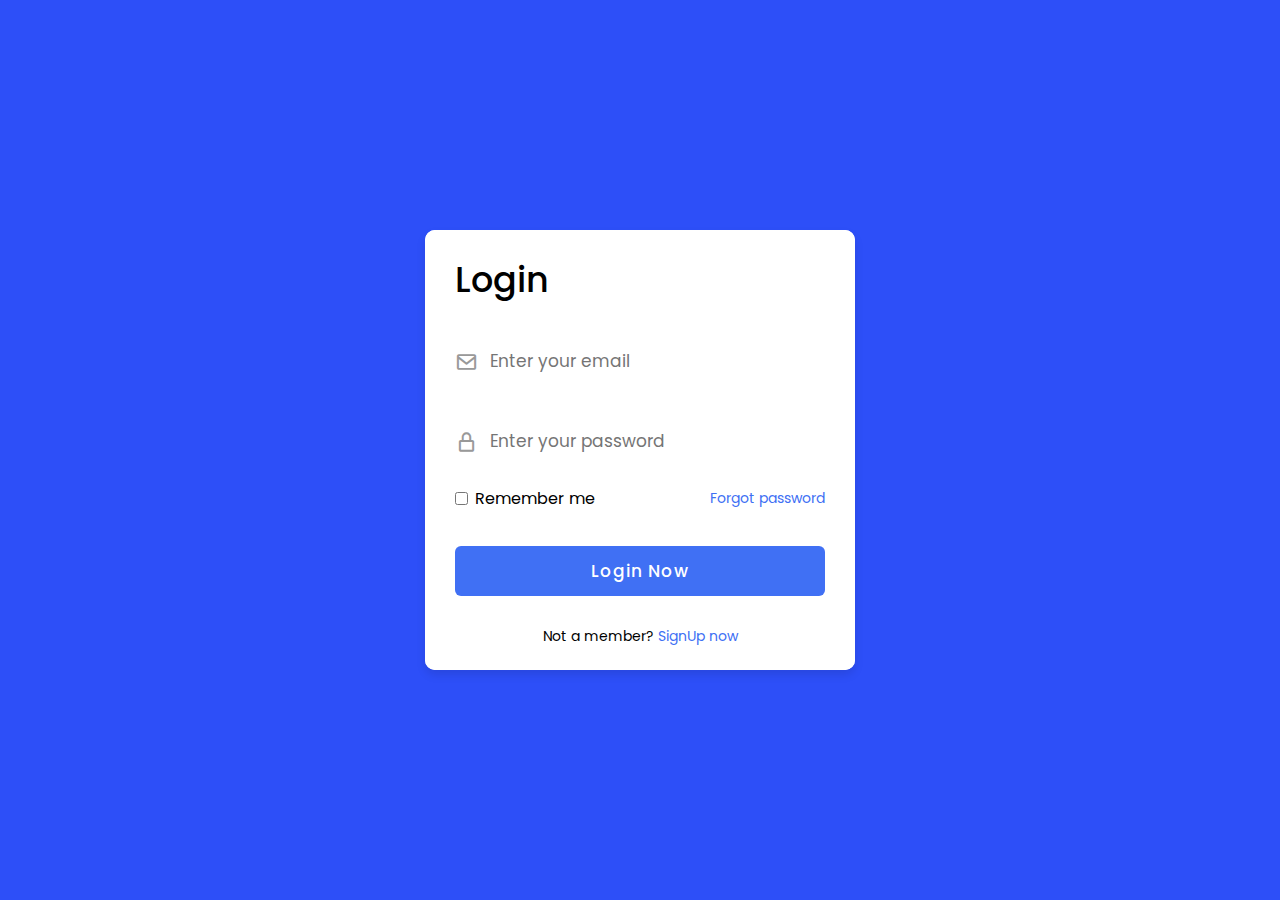
<file: index.html>
<!DOCTYPE html>
<html lang="en">
<head>
    <meta charset="UTF-8">
    <meta name="viewport" content="width=device-width, initial-scale=1.0">
    <title>Sign-in form</title>
    <link rel="stylesheet" href="style.css">
    <link href='https://unpkg.com/boxicons@2.1.4/css/boxicons.min.css' rel='stylesheet'>
</head>
<body>
    <div class="container">
        <div class="box">
            <div class="login_page">
                <span class="title">
                    Login
                </span>
                <form action="#">
                    <div class="input_field">
                        <input type="text" name="email" id="email" required placeholder="Enter your email">
                        <i class='bx bx-envelope'></i>
                    </div>
                    <div class="input_field">
                        <input class="password" type="password" name="pwd" id="pwd" required placeholder="Enter your password">
                        <i class='bx bx-lock-alt' ></i> 
                    </div>
                    <div class="checkbox">
                        <div class="checkbox-content">
                            <input type="checkbox" name="check" id="check">
                            <label for="check">Remember me</label>
                        </div>
                        <a href="#" class="text">Forgot password</a>
                    </div>
                    <div class="input_field button">
                        <input type="button" value="Login Now">
                    </div>
                    <div class="sign-up">
                        <span class="text">Not a member?</span>
                        <a href="register.html" class="text">SignUp now</a>
                    </div>
                </form>
            </div>
        </div>

    </div>
</body>
</html>
</file>
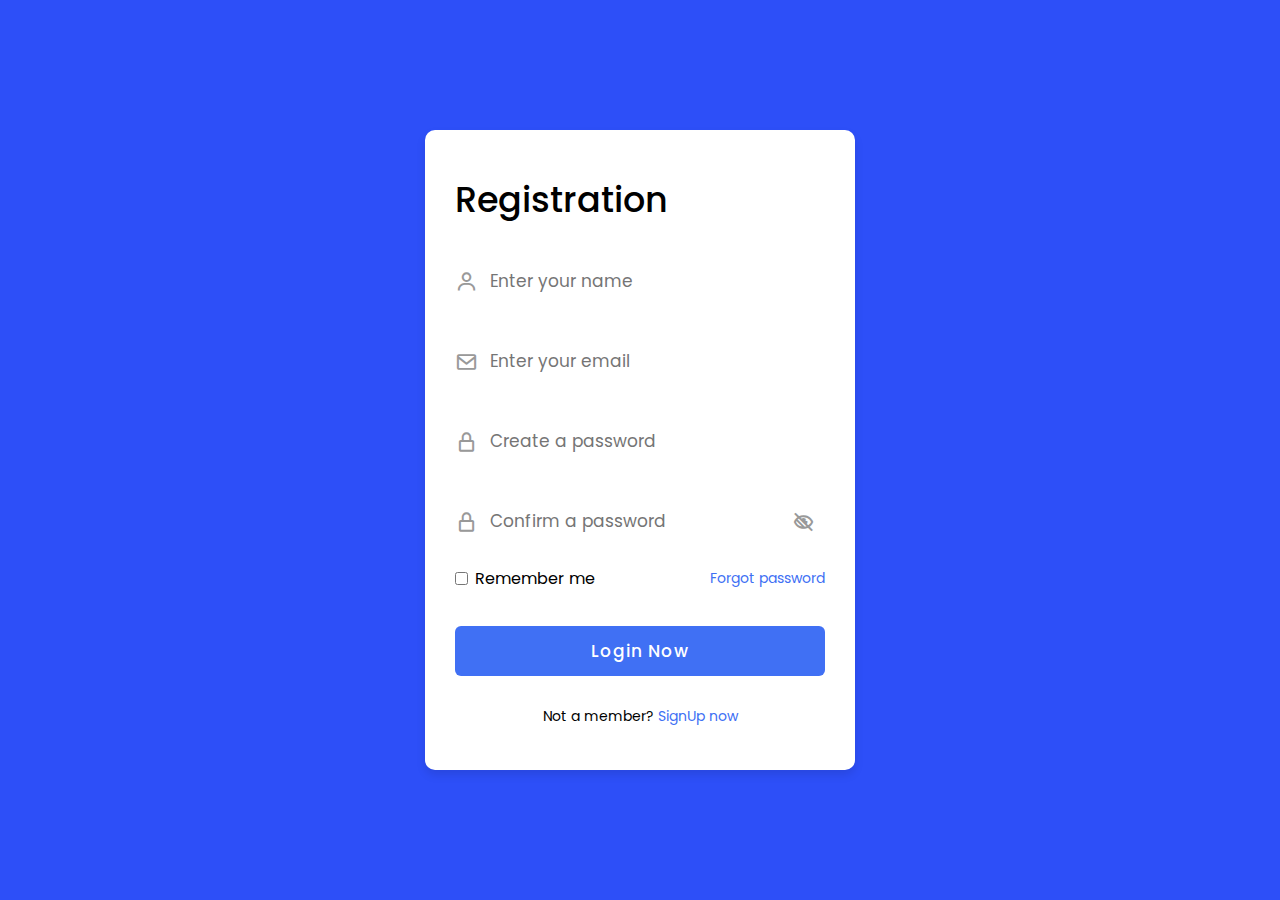
<file: register.html>
<!DOCTYPE html>
<html lang="en">
<head>
    <meta charset="UTF-8">
    <meta name="viewport" content="width=device-width, initial-scale=1.0">
    <title>Sign-up form</title>
    <link rel="stylesheet" href="register.css">
    <link href='https://unpkg.com/boxicons@2.1.4/css/boxicons.min.css' rel='stylesheet'>
</head>
<body>
    <div class="container">
        <div class="box">
            <div class="login_page">
                <span class="title">
                    Registration
                </span>
                <form action="#">
                    <div class="input_field">
                        <input type="text" name="name" id="name" required placeholder="Enter your name">
                        <i class='bx bx-user'></i>
                    </div>
                    <div class="input_field">
                        <input type="text" name="email" id="email" required placeholder="Enter your email">
                        <i class='bx bx-envelope'></i>
                    </div>
                    <div class="input_field">
                        <input class="password" type="password" name="pwd" id="pwd" required placeholder="Create a password">
                        <i class='bx bx-lock-alt' ></i> 
                    </div>
                    <div class="input_field">
                        <input class="password" type="password" name="pwd" id="pwd" required placeholder="Confirm a password">
                        <i class='bx bx-lock-alt' ></i> 
                        <i class='bx bx-low-vision'></i>
                    </div>
                    <div class="checkbox">
                        <div class="checkbox-content">
                            <input type="checkbox" name="check" id="check">
                            <label for="check">Remember me</label>
                        </div>
                        <a href="#" class="text">Forgot password</a>
                    </div>
                    <div class="input_field button">
                        <input type="button" value="Login Now">
                    </div>
                    <div class="sign-up">
                        <span class="text">Not a member?</span>
                        <a href="" class="text">SignUp now</a>
                    </div>
                </form>
            </div>
        </div>

    </div>
</body>
</html>
</file>
<file: style.css>
@import url('https://fonts.googleapis.com/css2?family=Poppins:wght@100;200;300;400;500;700&display=swap');

*{
   font-family: 'Poppins', sans-serif; 
   margin: 0;
   border: 0;
   box-sizing: border-box;
}

body{
    height: 100vh;
    display: flex;
    justify-content: center;
    align-items: center;
    background-color: rgb(45, 79, 248);

}

.container{
    position: relative;
    max-width: 430px;
    width: 100%;
    background-color: white;
    border-radius: 10px;
    box-shadow: 0 5px 10px rgba(0, 0, 0, 0.1);
    overflow: hidden;
    margin: 0 20px;
}

.container .box{
    display: flex;
    align-items: center;
    height: 440px;
    width: 200%;
    transition: height 0.2s ease;
}

.container .login_page{
    width: 50%;
    padding: 30px;
    background-color: white;
    transition: margin-left 0.18s ease;
}

.container .login_page .title{
    font-size: 35px;
    font-weight: 500;
    position: relative;
}

.login_page .input_field{
    position: relative;
    height: 50px;
    width: 100%;
    margin-top: 30px;
}

.input_field input{
    position: relative;
    height: 100%;
    width: 100%;
    padding: 0 35px;
    border: none;
    outline: none;
    font-size: 17px;
    border-bottom: 2px solid white;
    border-top: 2px solid transparent;
    transition: all 0.2 ease;
}

.input_field input:is(:focus, :valid){
    border-bottom-color: blue;
}

.input_field i{
    position: absolute;
    top: 50%;
    left: 0px;
    transform: translateY(-50%);
    color: #999;
    font-size: 23px;
    transition: all 0.2 ease;
}

.login_page .checkbox{
    display: flex;
    align-items: center;
    justify-content: space-between;
    margin-top: 20px;
}

.login_page .checkbox-content{
    display: flex;
    align-items: center;
}

.checkbox-content input{
    accent-color: #4070f4;
;
}

.checkbox-content label{
    margin-left: 7px
;
}

.login_page .text{
    color: black;
    font-size: 14px;
}

.login_page a.text{
    text-decoration: none;
    color: #4070f4;
}

.login_page a:hover{
    text-decoration: underline;
}

.login_page .button{
    margin-top: 35px;
}

.login_page .button input{
    border: none;
    color: white;
    font-size: 17px;
    font-weight: 500;
    letter-spacing: 1px;
    border-radius: 6px;
    background-color: #4070f4;
    cursor: pointer;
    transition: all 0.3s ease;

}

.button input:hover{
    background-color: #4070f4;
}

.login_page .sign-up{
    display: flex;
    align-items: center;
    justify-content: center;
    margin-top: 30px;
}

.login_page .sign-up .text{
    margin: 0 2px;
}
</file>
<file: register.css>
@import url('https://fonts.googleapis.com/css2?family=Poppins:wght@100;200;300;400;500;700&display=swap');

*{
   font-family: 'Poppins', sans-serif; 
   margin: 0;
   border: 0;
   box-sizing: border-box;
}

body{
    height: 100vh;
    display: flex;
    justify-content: center;
    align-items: center;
    background-color: rgb(45, 79, 248);

}

.container{
    position: relative;
    max-width: 430px;
    width: 100%;
    background-color: white;
    border-radius: 10px;
    box-shadow: 0 5px 10px rgba(0, 0, 0, 0.1);
    overflow: hidden;
    margin: 0 20px;
}

.container .box{
    display: flex;
    align-items: center;
    height: 640px;
    width: 200%;
    transition: height 0.2s ease;
}

.container .login_page{
    width: 50%;
    padding: 30px;
    background-color: white;
    transition: margin-left 0.18s ease;
}

.container .login_page .title{
    font-size: 35px;
    font-weight: 500;
    position: relative;
}

.login_page .input_field{
    position: relative;
    height: 50px;
    width: 100%;
    margin-top: 30px;
}


.input_field input{
    position: relative;
    height: 100%;
    width: 100%;
    padding: 0 35px;
    border: none;
    outline: none;
    font-size: 17px;
    border-bottom: 2px solid white;
    border-top: 2px solid transparent;
    transition: all 0.2 ease;
}

.input_field input:is(:focus, :valid){
    border-bottom-color: blue;
}

.input_field i{
    position: absolute;
    top: 50%;
    left: 0px;
    right: 0px;
    transform: translateY(-50%);
    color: #999;
    font-size: 23px;
    transition: all 0.2 ease;
}

.input_field i.bx-low-vision::before {
    position: absolute;
    top: 50%;
    right: 10px; /* Adjusted right position for icons */
    transform: translateY(-50%);
    color: #999;
    font-size: 23px;
    transition: all 0.2 ease;
}

.login_page .checkbox{
    display: flex;
    align-items: center;
    justify-content: space-between;
    margin-top: 20px;
}

.login_page .checkbox-content{
    display: flex;
    align-items: center;
}

.checkbox-content input{
    accent-color: #4070f4;
;
}

.checkbox-content label{
    margin-left: 7px
;
}

.login_page .text{
    color: black;
    font-size: 14px;
}

.login_page a.text{
    text-decoration: none;
    color: #4070f4;
}

.login_page a:hover{
    text-decoration: underline;
}

.login_page .button{
    margin-top: 35px;
}

.login_page .button input{
    border: none;
    color: white;
    font-size: 17px;
    font-weight: 500;
    letter-spacing: 1px;
    border-radius: 6px;
    background-color: #4070f4;
    cursor: pointer;
    transition: all 0.3s ease;

}

.button input:hover{
    background-color: #4070f4;
}

.login_page .sign-up{
    display: flex;
    align-items: center;
    justify-content: center;
    margin-top: 30px;
}

.login_page .sign-up .text{
    margin: 0 2px;
}
</file>
